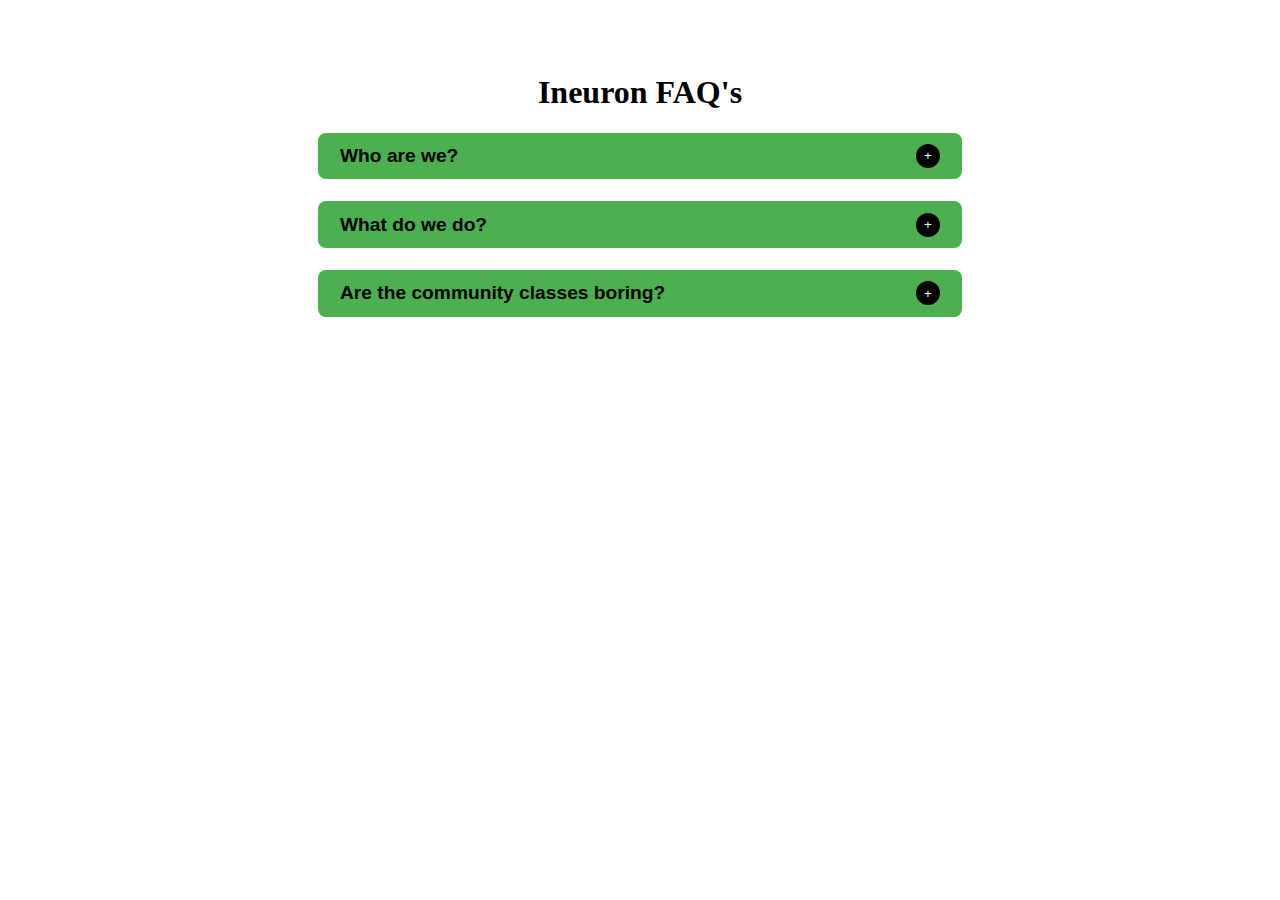
<file: js-assignments-fsjs/01Accordion/index.html>
<!DOCTYPE html>
<html lang="en">
  <head>
    <meta charset="UTF-8" />
    <meta http-equiv="X-UA-Compatible" content="IE=edge" />
    <meta name="viewport" content="width=device-width, initial-scale=1.0" />
    <title>Accordion</title>
    <link rel="stylesheet" href="index.css" />
  </head>
  <body>
    <div class="accordian_body">
      <h1>Ineuron FAQ's</h1>
    </div>
    <script id="faq-js" src="faq.js"></script>
  </body>
</html>
</file>
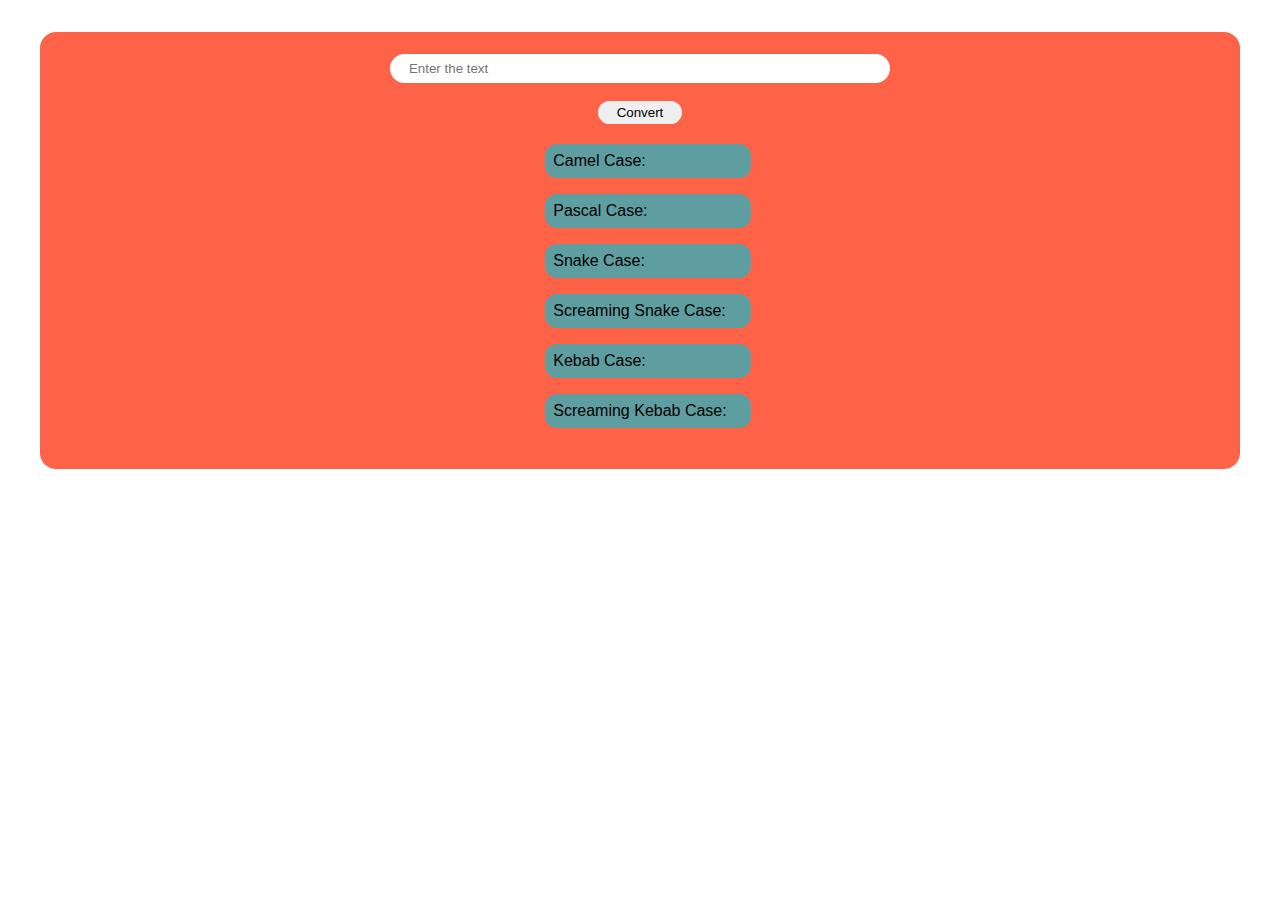
<file: js-assignments-fsjs/02NameConversion/index.html>
<!DOCTYPE html>
<html lang="en">
  <head>
    <meta charset="UTF-8" />
    <meta http-equiv="X-UA-Compatible" content="IE=edge" />
    <meta name="viewport" content="width=device-width, initial-scale=1.0" />
    <title>Name Conversion</title>
    <link rel="stylesheet" href="index.css" />
  </head>
  <body>
    <div class="naming_conversion">
      <input placeholder="Enter the text" type="text" id="text" />
      <button id="convert-btn">Convert</button>

      <div class="cases_div">
        <div class="case_div">
          <h1>Camel Case:</h1>
          <p id="camel-case"></p>
        </div>
        <div class="case_div">
          <h1>Pascal Case:</h1>
          <p id="pascal-case"></p>
        </div>
        <div class="case_div">
          <h1>Snake Case:</h1>
          <p id="snake-case"></p>
        </div>
        <div class="case_div">
          <h1>Screaming Snake Case:</h1>
          <p id="screaming-snake-case"></p>
        </div>
        <div class="case_div">
          <h1>Kebab Case:</h1>
          <p id="kebab-case"></p>
        </div>
        <div class="case_div">
          <h1>Screaming Kebab Case:</h1>
          <p id="screaming-kebab-case"></p>
        </div>
      </div>
    </div>
    <script src="nameConversion.js"></script>
  </body>
</html>
</file>
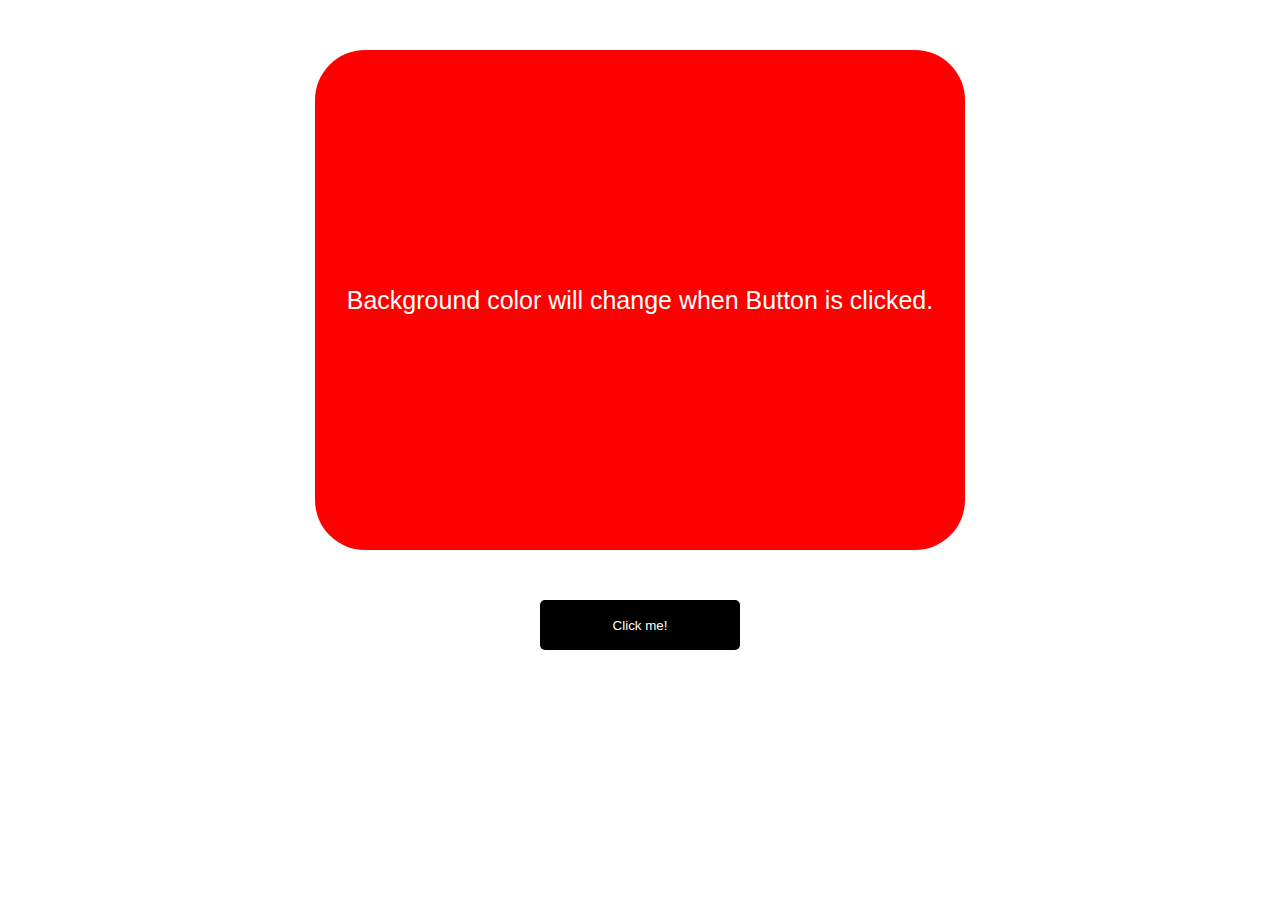
<file: js-assignments-fsjs/03ColorChanger/index.html>
<!DOCTYPE html>
<html lang="en">
  <head>
    <meta charset="UTF-8" />
    <meta name="viewport" content="width=device-width, initial-scale=1.0" />
    <meta http-equiv="X-UA-Compatible" content="ie=edge" />
    <link rel="stylesheet" href="style.css" />
    <title>JavaScript Color Changing App</title>
  </head>
  <body>
    <div id="canvas">Background color will change when Button is clicked.</div>

    <button id="button">Click me!</button>

    <script src="app.js"></script>
  </body>
</html>
</file>
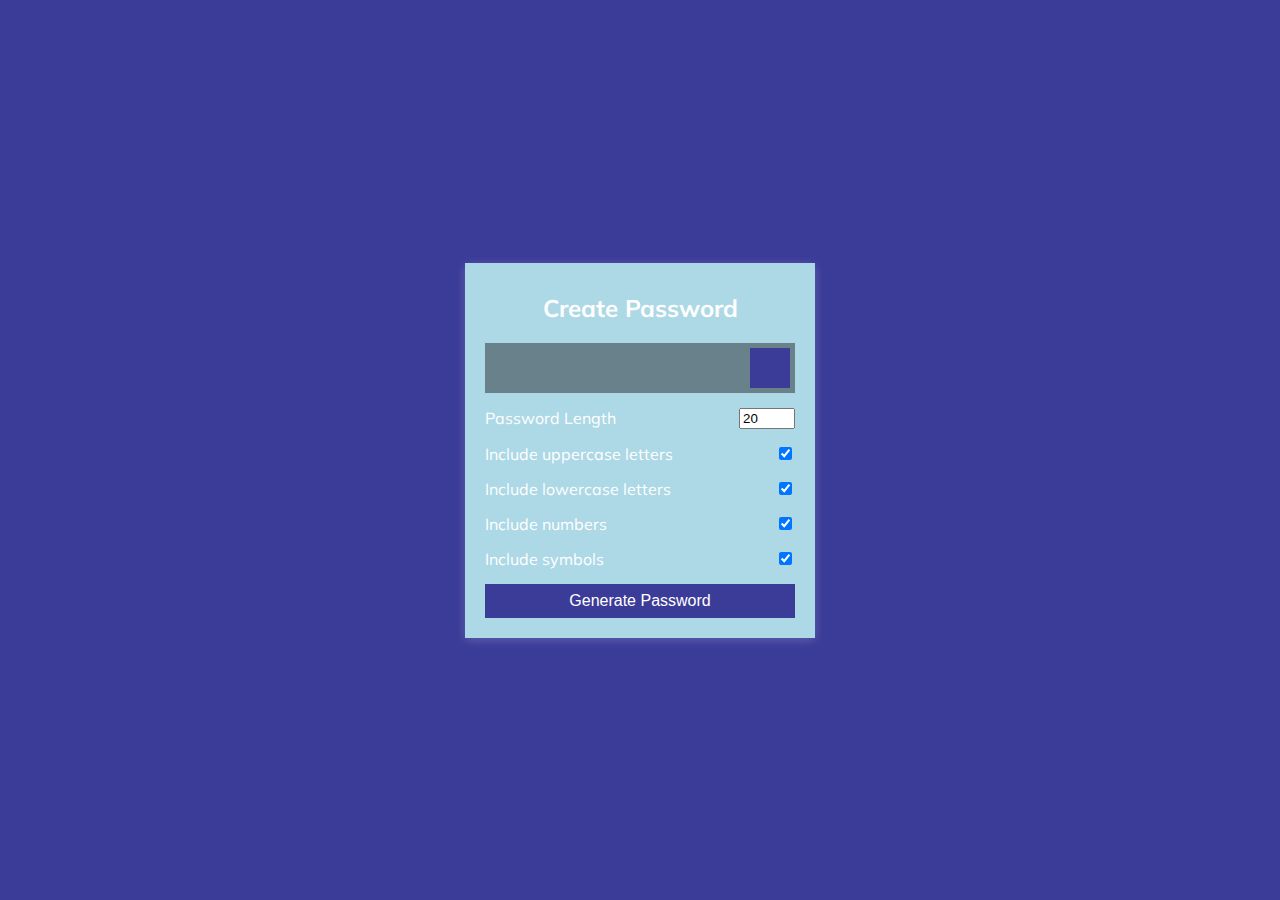
<file: js-assignments-fsjs/04PasswordGenerator/index.html>
<!DOCTYPE html>
<html lang="en">
  <head>
    <meta charset="UTF-8" />
    <meta name="viewport" content="width=device-width, initial-scale=1.0" />
    <link
      rel="stylesheet"
      href="https://cdnjs.cloudflare.com/ajax/libs/font-awesome/5.14.0/css/all.min.css"
      integrity="sha512-1PKOgIY59xJ8Co8+NE6FZ+LOAZKjy+KY8iq0G4B3CyeY6wYHN3yt9PW0XpSriVlkMXe40PTKnXrLnZ9+fkDaog=="
      crossorigin="anonymous"
    />
    <link rel="stylesheet" href="./style.css" />
    <title>Password Generator</title>
  </head>
  <body>
    <div class="container">
      <h2>Create Password</h2>
      <div class="result-container">
        <span id="result"></span>
        <button class="btn" id="clipboard">
          <i class="far fa-clipboard"></i>
        </button>
      </div>
      <div class="settings">
        <div class="setting">
          <label>Password Length</label>
          <input type="number" id="length" min="4" max="20" value="20" />
        </div>
        <div class="setting">
          <label>Include uppercase letters</label>
          <input type="checkbox" id="uppercase" checked />
        </div>
        <div class="setting">
          <label>Include lowercase letters</label>
          <input type="checkbox" id="lowercase" checked />
        </div>
        <div class="setting">
          <label>Include numbers</label>
          <input type="checkbox" id="numbers" checked />
        </div>
        <div class="setting">
          <label>Include symbols</label>
          <input type="checkbox" id="symbols" checked />
        </div>
      </div>

      <button class="btn btn-large" id="generate">Generate Password</button>
    </div>
    <script src="./script.js"></script>
  </body>
</html>
</file>
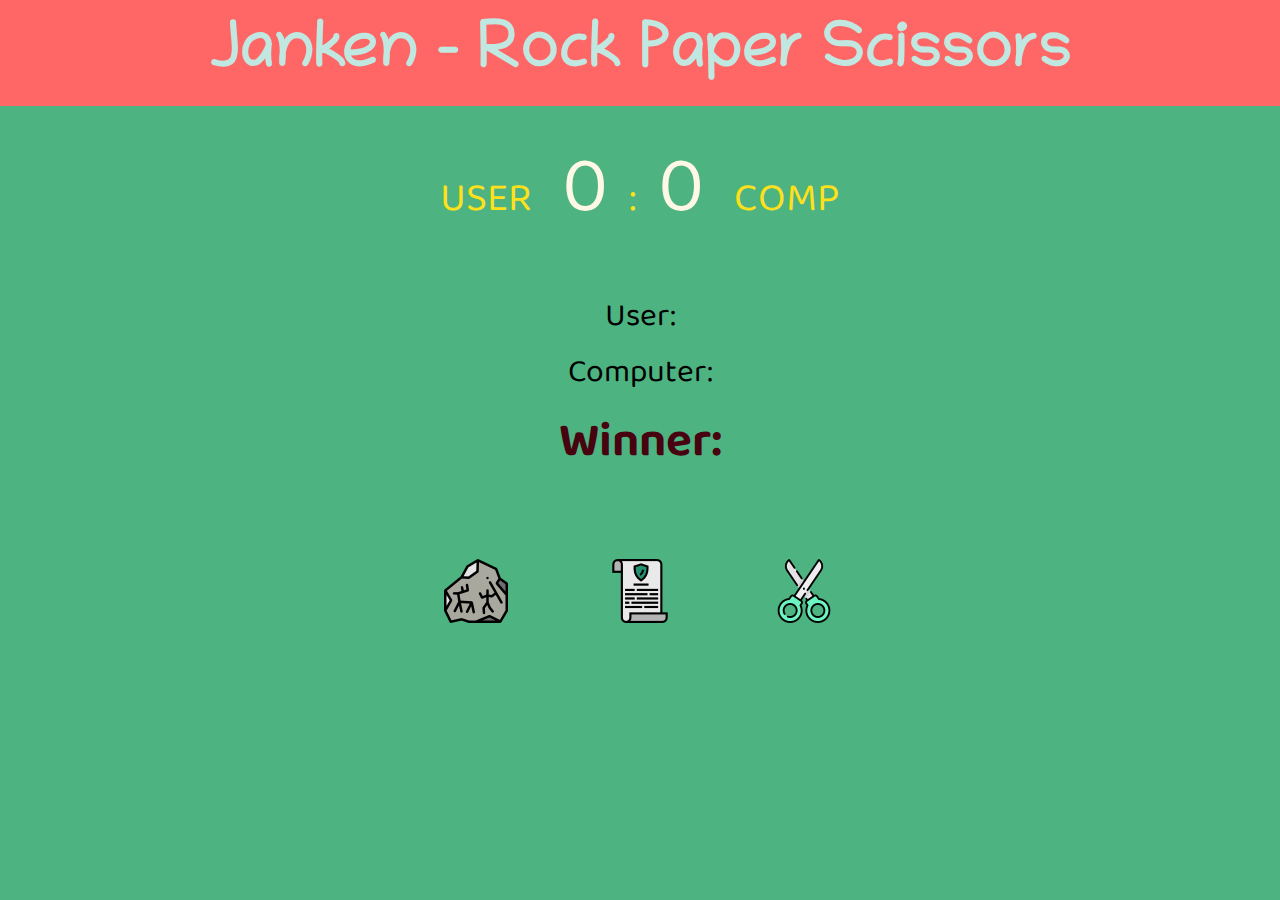
<file: js-assignments-fsjs/05RockPaperScissor/index.html>
<!DOCTYPE html>
<html lang="en">
  <head>
    <meta charset="utf-8" />
    <meta
      name="viewport"
      content="width=device-width, initial-scale=1, shrink-to-fit=no"
    />

    <!-- Bootstrap CSS -->
    <link
      rel="stylesheet"
      href="https://stackpath.bootstrapcdn.com/bootstrap/4.5.0/css/bootstrap.min.css"
      integrity="sha384-9aIt2nRpC12Uk9gS9baDl411NQApFmC26EwAOH8WgZl5MYYxFfc+NcPb1dKGj7Sk"
      crossorigin="anonymous"
    />
    <link
      rel="stylesheet"
      href="https://stackpath.bootstrapcdn.com/font-awesome/4.7.0/css/font-awesome.min.css"
      integrity="sha384-wvfXpqpZZVQGK6TAh5PVlGOfQNHSoD2xbE+QkPxCAFlNEevoEH3Sl0sibVcOQVnN"
      crossorigin="anonymous"
    />
    <link rel="stylesheet" href="css/style.css" />
    <link rel="shortcut icon" href="Images/favicon.png" type="image/png" />
    <title>Janken - Rock Paper Scissor</title>
  </head>
  <body>
    <header>
      <h1>Janken - Rock Paper Scissors</h1>
    </header>
    <main>
      <div class="score-board">
        <div class="userscore">USER</div>
        <span id="userScoreVal">0</span> : <span id="compScoreVal">0</span>
        <div class="compscore">COMP</div>
      </div>

      <div class="result">
        <p id="result-user-stat">User:</p>
        <p id="result-comp-stat">Computer:</p>
        <p id="result-final-stat">Winner:</p>
      </div>

      <div class="choices">
        <div class="choice" id="r">
          <img src="Images/rock.png" alt="rock" />
        </div>
        <div class="choice" id="p">
          <img src="Images/paper.png" alt="paper" />
        </div>
        <div class="choice" id="s">
          <img src="Images/scissors.png" alt="scissors" />
        </div>
      </div>
    </main>

    <script
      src="https://cdnjs.cloudflare.com/ajax/libs/jquery/3.5.1/jquery.min.js"
      integrity="sha512-bLT0Qm9VnAYZDflyKcBaQ2gg0hSYNQrJ8RilYldYQ1FxQYoCLtUjuuRuZo+fjqhx/qtq/1itJ0C2ejDxltZVFg=="
      crossorigin="anonymous"
    ></script>
    <script
      src="https://cdn.jsdelivr.net/npm/popper.js@1.16.0/dist/umd/popper.min.js"
      integrity="sha384-Q6E9RHvbIyZFJoft+2mJbHaEWldlvI9IOYy5n3zV9zzTtmI3UksdQRVvoxMfooAo"
      crossorigin="anonymous"
    ></script>
    <script
      src="https://stackpath.bootstrapcdn.com/bootstrap/4.5.0/js/bootstrap.min.js"
      integrity="sha384-OgVRvuATP1z7JjHLkuOU7Xw704+h835Lr+6QL9UvYjZE3Ipu6Tp75j7Bh/kR0JKI"
      crossorigin="anonymous"
    ></script>

    <script src="js/main.js"></script>
  </body>
</html>
</file>
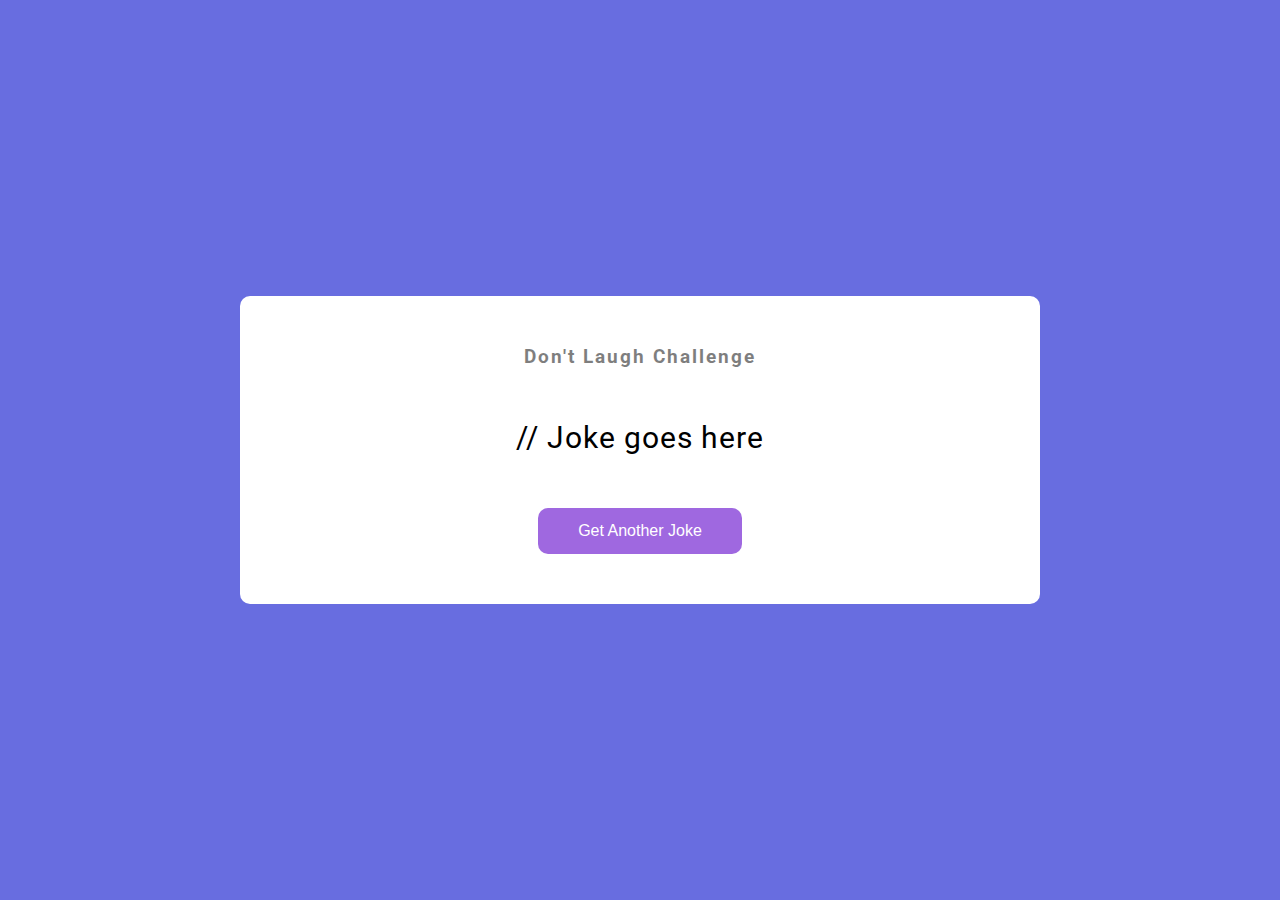
<file: js-assignments-fsjs/06JokesGenerator - API/index.html>
<!DOCTYPE html>
<html lang="en">
  <head>
    <meta charset="UTF-8" />
    <meta name="viewport" content="width=device-width, initial-scale=1.0" />
    <link rel="stylesheet" href="style.css" />
    <title>Dad Jokes</title>
  </head>
  <body>
    <div class="container">
      <h3>Don't Laugh Challenge</h3>
      <div id="joke" class="joke">// Joke goes here</div>
      <button id="jokeBtn" class="btn">Get Another Joke</button>
    </div>
    <script src="script.js"></script>
  </body>
</html>
</file>
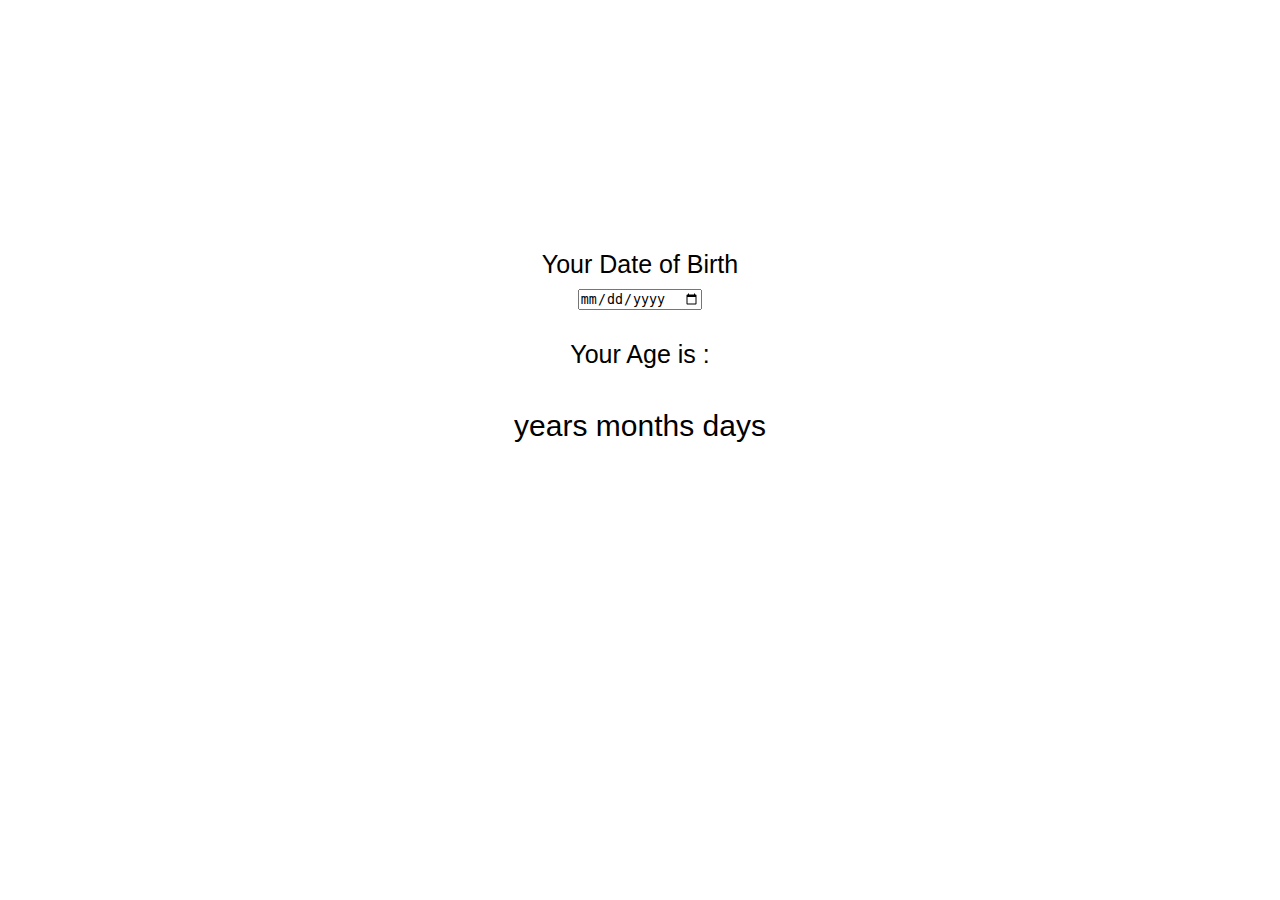
<file: js-assignments-fsjs/Age-Calculator/index.html>
<!DOCTYPE html>
<html lang="en">
  <head>
    <meta charset="UTF-8" />
    <meta name="viewport" content="width=device-width, initial-scale=1.0" />
    <title>Age Calculator</title>
    <link rel="stylesheet" href="./style.css" type="text/css" />
  </head>
  <body>
    <div class="container">
      <label for="dob">Your Date of Birth</label>
      <input type="date" name="dob-name" id="dob" />
      <p class="desc">Your Age is :</p>
      <p class="age">
        <span id="years"></span> years <span id="months"></span> months
        <span id="days"></span> days
      </p>
      <p class="error">Welcome Time Traveller</p>
    </div>
    <script src="./app.js" type="text/javascript"></script>
  </body>
</html>
</file>
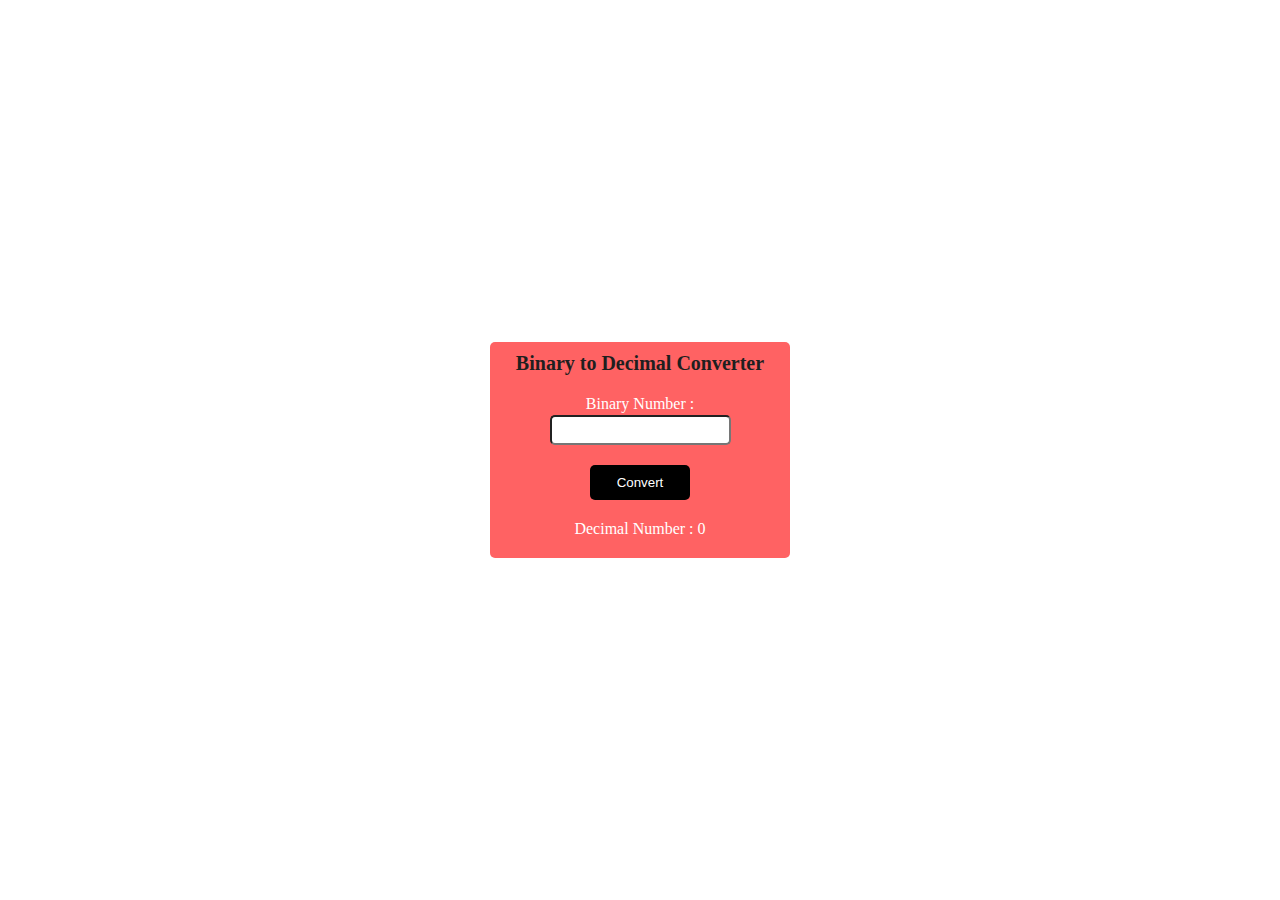
<file: js-assignments-fsjs/Binary2Decimal/index.html>
<!DOCTYPE html>
<html lang="en">
  <head>
    <meta charset="UTF-8" />
    <meta name="viewport" content="width=device-width, initial-scale=1.0" />
    <title>Binary to decimal converter</title>
    <link rel="stylesheet" href="./style.css" type="text/css" />
  </head>
  <body>
    <form class="container">
      <h1 class="title">Binary to Decimal Converter</h1>
      <div class="row">
        <label for="binary">Binary Number : </label>
        <input name="binary" id="binary" type="number" />
      </div>
      <div class="row">
        <input class="btn" type="submit" value="Convert" />
      </div>
      <div class="row">
        <p class="result">Decimal Number : <span>0</span></p>
      </div>
    </form>
    <script src="./app.js" type="text/javascript"></script>
  </body>
</html>
</file>
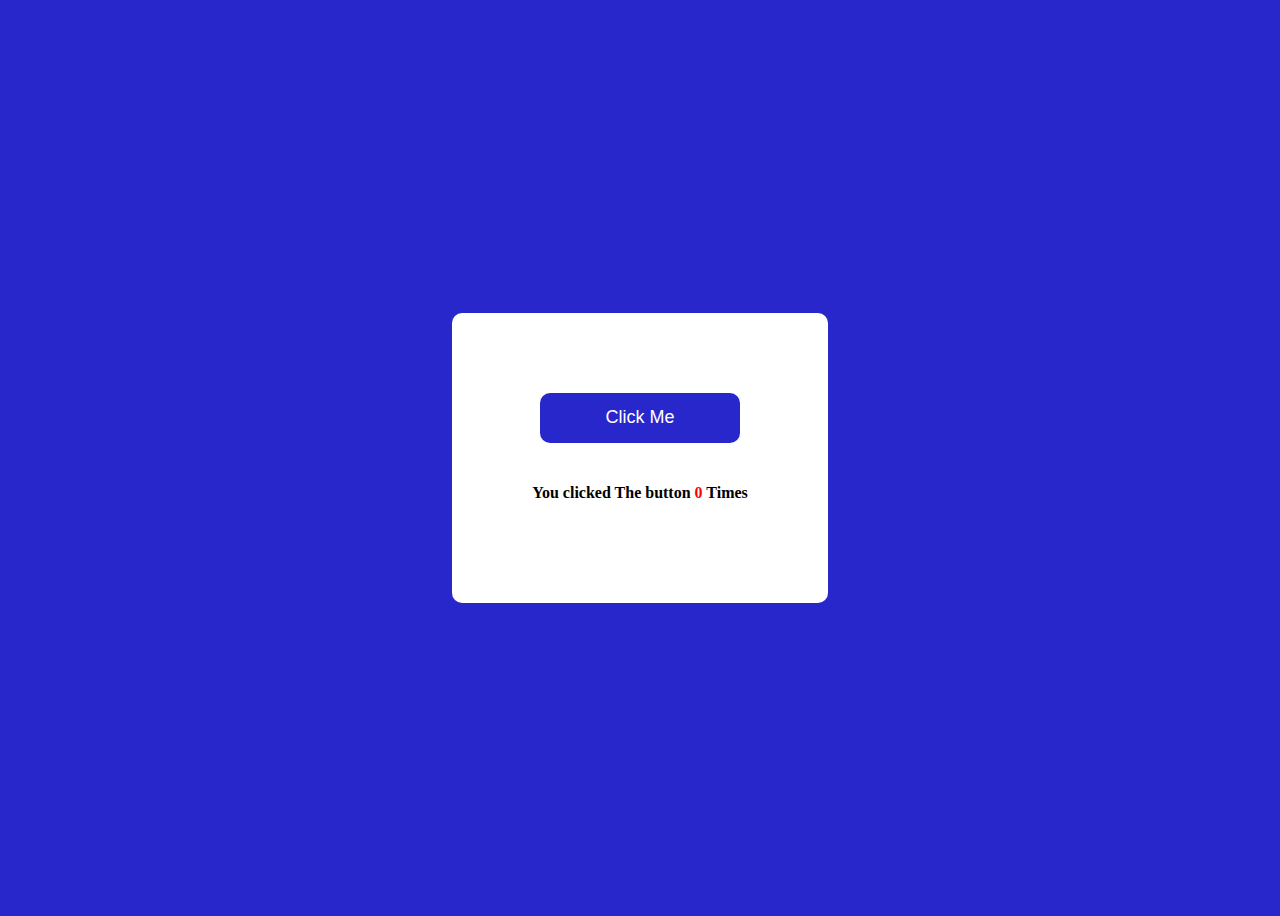
<file: js-assignments-fsjs/ClickTheButton/index.html>
<!DOCTYPE html>
<html lang="en">
  <head>
    <meta charset="UTF-8" />
    <meta http-equiv="X-UA-Compatible" content="IE=edge" />
    <meta name="viewport" content="width=device-width, initial-scale=1.0" />
    <title>Click The Button</title>
    <link rel="stylesheet" href="style.css" />
  </head>
  <body>
    <div class="container">
      <button onclick="increase()">Click Me</button>
      <h4>You clicked The button <span id="counter">0</span> Times</h4>
    </div>
  </body>
  <script>
    // write code here
    const couterElement = document.getElementById("counter");
    function increase() {
      couterElement.innerText = Number(couterElement.innerText) + 1;
    }
  </script>
</html>
</file>
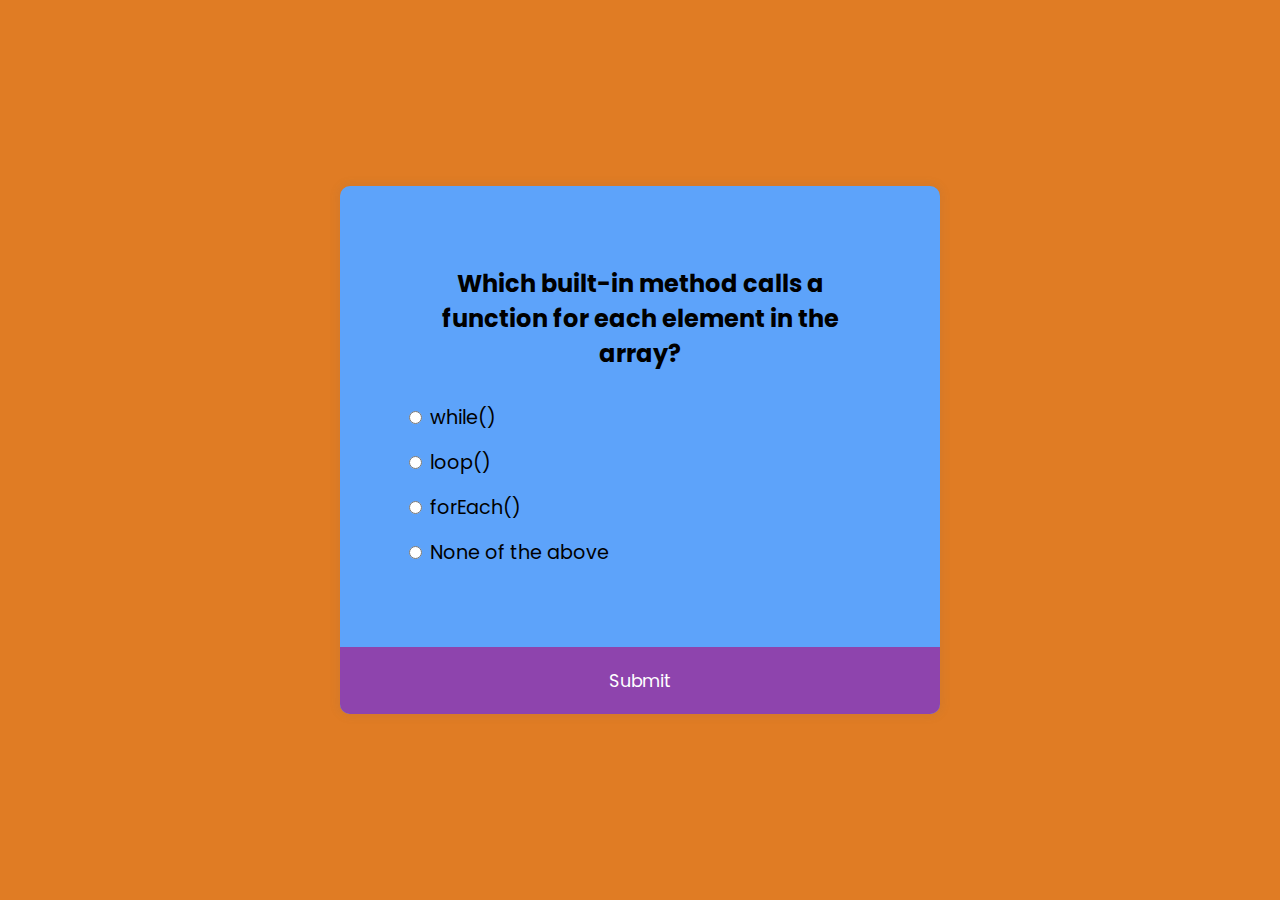
<file: js-assignments-fsjs/JsQuizApp/index.html>
<!DOCTYPE html>
<html lang="en">
  <head>
    <meta charset="UTF-8" />
    <meta name="viewport" content="width=device-width, initial-scale=1.0" />
    <link rel="stylesheet" href="./style.css" />
    <title>Quiz App</title>
  </head>
  <body>
    <div class="quiz-container" id="quiz">
      <div class="quiz-header">
        <h2 id="question">Question text</h2>
        <ul>
          <li>
            <input type="radio" name="answer" id="a" class="answer" />
            <label for="a" id="a_text">Question</label>
          </li>

          <li>
            <input type="radio" name="answer" id="b" class="answer" />
            <label for="b" id="b_text">Question</label>
          </li>

          <li>
            <input type="radio" name="answer" id="c" class="answer" />
            <label for="c" id="c_text">Question</label>
          </li>

          <li>
            <input type="radio" name="answer" id="d" class="answer" />
            <label for="d" id="d_text">Question</label>
          </li>
        </ul>
      </div>
      <button id="submit">Submit</button>
    </div>
    <script src="./script.js"></script>
  </body>
</html>
</file>
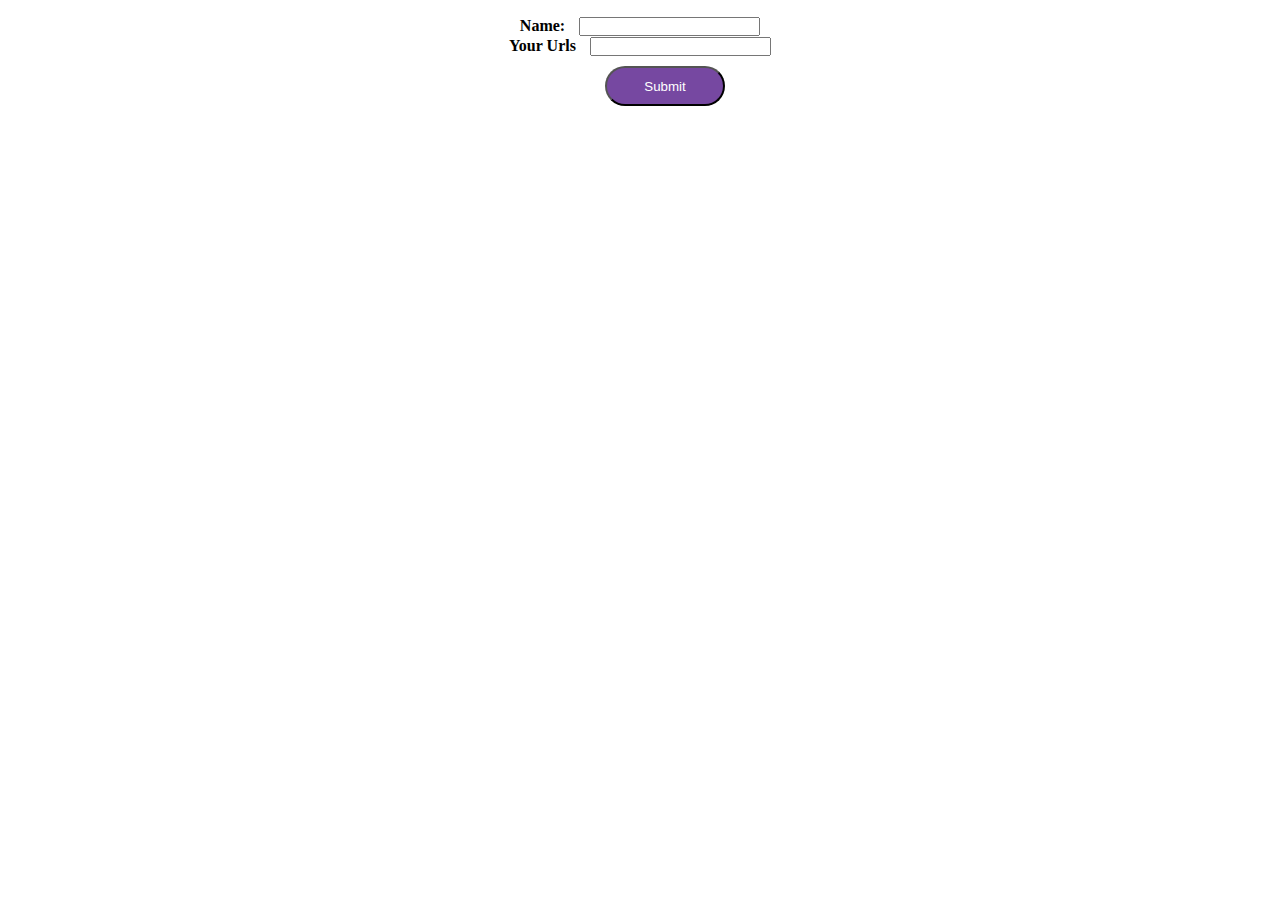
<file: js-full/15bookmarkapp/index.html>
<!DOCTYPE html>
<html>
  <head>
    <meta charset="utf-8" />
    <meta http-equiv="X-UA-Compatible" content="IE=edge" />
    <title>Bookmak</title>
    <meta name="viewport" content="width=device-width, initial-scale=1" />
    <link rel="stylesheet" type="text/css" media="screen" href="index.css" />
  </head>
  <body>
    <div class="container">
      <div>
        <label for="folder">Name: </label>
        <input id="folder" name="folder" type="text" />
      </div>
      <div>
        <label for="url">Your Urls</label>
        <input type="url" name="url" id="url" required />
      </div>
      <div><button id="btn">Submit</button></div>
    </div>
    <div id="section"></div>
    <script src="index.js"></script>
  </body>
</html>
</file>
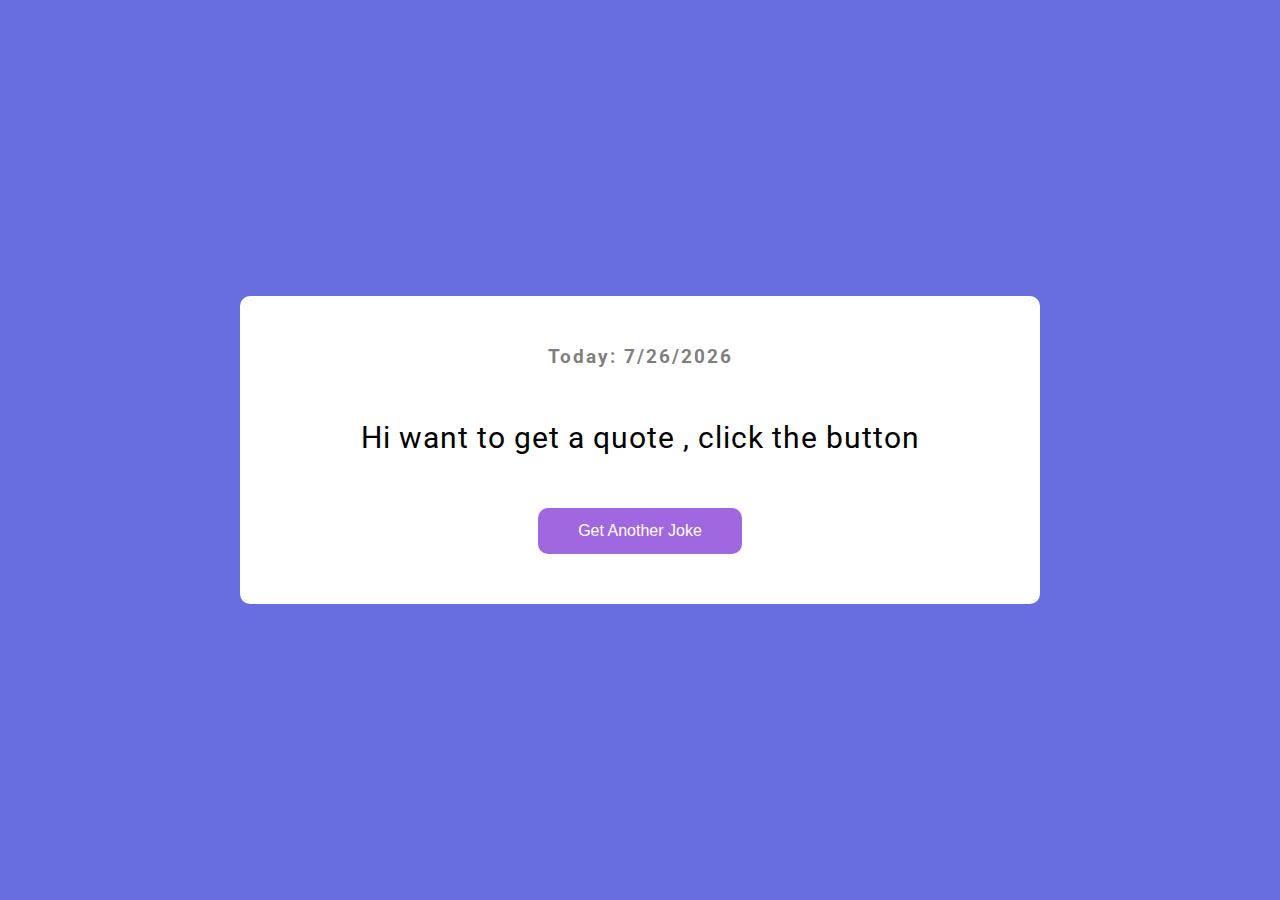
<file: js-full/16quote-generator/index.html>
<!DOCTYPE html>
<html lang="en">
  <head>
    <meta charset="UTF-8" />
    <meta name="viewport" content="width=device-width, initial-scale=1.0" />
    <link rel="stylesheet" href="style.css" />
    <title>Dad Jokes</title>
  </head>
  <body>
    <div class="container">
      <h3 id="today"></h3>
      <div id="joke" class="joke">
        Hi want to get a quote , click the button
      </div>
      <button id="jokeBtn" class="btn">Get Another Joke</button>
    </div>
    <script src="script.js"></script>
  </body>
</html>
</file>
<file: js-assignments-fsjs/01Accordion/index.css>
.accordian_body {
  max-width: 600px;
  margin: 0em auto;
  display: flex;
  flex-direction: column;
  justify-content: center;
  align-items: center;
  padding: 2.8em 0em;
}

.faq {
  width: 100%;
  background-color: #4caf50;
  border-radius: 8px;
  margin: 0em 0em 1.4em;
  padding: 0.7em 1.4em;
}

.faq .faq_header {
  display: flex;
  justify-content: space-between;
  align-items: center;
}

.faq h3 {
  font-size: 1.2em;
  font-weight: bold;
  font-family: "Gill Sans", "Gill Sans MT", Calibri, "Trebuchet MS", sans-serif;
  margin: 0em;
  padding: 0em;
}

.faq p {
  font-size: 1em;
  font-family: "Gill Sans", "Gill Sans MT", Calibri, "Trebuchet MS", sans-serif;
  margin: 1em 0em 0em;
  padding: 0em;
}

.faq .show_btn {
  width: 24px;
  height: 24px;
  background-color: black;
  outline: none;
  box-shadow: none;
  border: none;
  color: white;
  margin: 0em;
  border-radius: 120px;
  cursor: pointer;
}

.hidden {
  display: none;
}
</file>
<file: js-assignments-fsjs/02NameConversion/index.css>
.naming_conversion {
  margin: 2em;
  padding: 1.4em;
  background: tomato;
  border-radius: 16px;
  display: flex;
  justify-content: center;
  align-items: center;
  flex-direction: column;
}

.naming_conversion .cases_div {
  border-radius: 16px;
  padding: 0.7em;
}

.naming_conversion #text {
  margin: 0em 0em 1.4em;
  outline: 0;
  border-radius: 16px;
  box-shadow: none;
  border: navajowhite;
  padding: 0.5em 1.4em;
  width: 40%;
}

.cases_div {
  display: flex;
  justify-content: flex-start;
  flex-direction: column;
}

.case_div {
  width: 100%;
  background-color: cadetblue;
  border-radius: 12px;
  margin: 0.5em 0em;
  padding: 0.5em;
}

.case_div h1 {
  font-size: 1em;
  font-weight: 500;
  font-family: "Segoe UI", Tahoma, Geneva, Verdana, sans-serif;
  padding: 0em;
  margin: 0em;
}

.case_div p {
  font-size: 1.2em;
  font-weight: bold;
  font-family: "Segoe UI", Tahoma, Geneva, Verdana, sans-serif;
  padding: 0em;
  margin: 0em;
  color: black;
}

#convert-btn {
  outline: none;
  box-shadow: none;
  border: none;
  border-radius: 12px;
  padding: 0.3em 1.4em;
  cursor: pointer;
}
</file>
<file: js-assignments-fsjs/03ColorChanger/style.css>
#canvas{
    background-color: red;
    color: white;
    font-family: 'Trebuchet MS', 'Lucida Sans Unicode', 'Lucida Grande', 'Lucida Sans', Arial, sans-serif;
    font-size: 25px;
    width: 650px;
    height: 500px;
    margin: 50px auto 50px;
    text-align: center;
    display: flex;
    justify-content: center;
    align-items: center;
    border-radius: 50px;
}

#button{
    text-align: center;
    width: 200px;
    height: 50px;
    margin: 50px auto 50px;
    color: white;
    font-family: 'Trebuchet MS', 'Lucida Sans Unicode', 'Lucida Grande', 'Lucida Sans', Arial, sans-serif;
    background: black;
    border-radius: 5px;
    border-style: none;
    display: block;
}
</file>
<file: js-assignments-fsjs/04PasswordGenerator/style.css>
@import url("https://fonts.googleapis.com/css?family=Muli&display=swap");

* {
  box-sizing: border-box;
}

body {
  background-color: #3b3b98;
  color: #fff;
  font-family: "Muli", sans-serif;
  display: flex;
  flex-direction: column;
  align-items: center;
  justify-content: center;
  height: 100vh;
  overflow: hidden;
  padding: 10px;
  margin: 0;
}

h2 {
  margin: 10px 0 20px;
  text-align: center;
}

.container {
  box-shadow: 0px 2px 10px rgba(255, 255, 255, 0.2);
  background-color: #add8e6;
  padding: 20px;
  width: 350px;
  max-width: 100%;
}

.result-container {
  background-color: rgba(0, 0, 0, 0.4);
  display: flex;
  justify-content: flex-start;
  align-items: center;
  position: relative;
  font-size: 18px;
  letter-spacing: 1px;
  padding: 12px 10px;
  height: 50px;
  width: 100%;
}

.result-container #result {
  word-wrap: break-word;
  max-width: calc(100% - 40px);
  overflow-y: scroll;
  height: 100%;
}

#result::-webkit-scrollbar {
  width: 1rem;
}

.result-container .btn {
  position: absolute;
  top: 5px;
  right: 5px;
  width: 40px;
  height: 40px;
  font-size: 20px;
}

.btn {
  border: none;
  background-color: #3b3b98;
  color: #fff;
  font-size: 16px;
  padding: 8px 12px;
  cursor: pointer;
}

.btn-large {
  display: block;
  width: 100%;
}

.setting {
  display: flex;
  justify-content: space-between;
  align-items: center;
  margin: 15px 0;
}
</file>
<file: js-assignments-fsjs/05RockPaperScissor/css/style.css>
@import url('https://fonts.googleapis.com/css2?family=Baloo+Tamma+2&display=swap');
@import url('https://fonts.googleapis.com/css2?family=Chilanka&display=swap');




*{
    margin: 0;
    padding: 0;
    box-sizing: border-box;
}



header{
    background-color: #ff6666;
    padding: 2vmin 0;
    font-family: 'Chilanka', cursive;
}

header h1{
    text-align: center;
    font-size: 4em;
    color: #c1e7e1;
}

body{
    background-color: #4DB380;
    font-family: 'Baloo Tamma 2', cursive;
}

.score-board{
    color: #fee11a;
    text-align: center;
    font-size: 2.5em;
    padding: 2vmin;
}

.score-board .userscore, .score-board .compscore, .score-board span{
    display: inline-block;
    padding: 0 1vmin;
}

/* 
.score-board .userscore{
    position: absolute;
    top: 35px;
    left: -40px;
}


.score-board .compscore{
    position: absolute;
    top: 35px;
    right: -40px;
} */

.score-board span{
    font-size: 2em;
    color: #fff8e7

    ;
}


.result{
    text-align: center;
    margin: 1vmin auto 3vmin auto;
    font-size: 2em;
}

#result-final-stat{
    font-weight: bold;
    font-size: 1.5em;
    color: #47030f;
}

.choices{
    margin: 5vmin auto;
    text-align: center;
    font-size: 2em;
    cursor: pointer;
}

.choice{
    padding: 3vmin 3vmin;
    margin: 0 2vmin;
    display: inline-block;
    border-radius: 50%;
    transition: all .2s ease-in;
    cursor: pointer;
}

.choice:hover{
    background-color: #f75555;
    border: 2px solid #47030f;


}

.name{
    color: #e7e3ff;
}
</file>
<file: js-assignments-fsjs/06JokesGenerator - API/style.css>
@import url("https://fonts.googleapis.com/css2?family=Roboto:wght@400;700&display=swap");

* {
  box-sizing: border-box;
}

body {
  background-color: #686de0;
  font-family: "Roboto", sans-serif;
  display: flex;
  flex-direction: column;
  align-items: center;
  justify-content: center;
  height: 100vh;
  overflow: hidden;
  margin: 0;
  padding: 20px;
}

.container {
  background-color: #fff;
  border-radius: 10px;
  padding: 50px 20px;
  text-align: center;
  max-width: 100%;
  width: 800px;
}

h3 {
  margin: 0;
  opacity: 0.5;
  letter-spacing: 2px;
}

.joke {
  font-size: 30px;
  letter-spacing: 1px;
  line-height: 40px;
  margin: 50px auto;
  max-width: 600px;
}

.btn {
  background-color: #9f68e0;
  color: #fff;
  border: 0;
  border-radius: 10px;
  padding: 14px 40px;
  font-size: 16px;
  cursor: pointer;
}

.btn:active {
  transform: scale(0.98);
}
</file>
<file: js-assignments-fsjs/Age-Calculator/style.css>
* {
    margin: 0;
    padding: 0;
    box-sizing: border-box;
}
html,
body {
    font-size: 10px;
    font-family: 'lato', Arial, Helvetica, sans-serif;
}
body {
    min-height: 100vh;
    display: flex;
    justify-content: center;
    align-items: center;
}
.container {
    display: flex;
    flex-direction: column;
    text-align: center;
    height: 400px;
    min-width: 300px;
    align-items: center;
}
.container label {
    font-size: 25px;
    margin-bottom: 1rem;
}
.container #dob {
    margin-bottom: 30px;
}
.container .desc {
    font-size: 25px;
    margin-bottom: 4rem;
}
.container .age {
    font-size: 30px;
}
.container .age > span {
    font-weight: bold;
}
.error {
    display: none;
    font-size: 40px;
}
</file>
<file: js-assignments-fsjs/Binary2Decimal/style.css>
* {
    margin: 0;
    padding: 0;
    box-sizing: border-box;
}
body {
    font-family: Roboto, 'sans-serif';
    font-size: 16px;
    min-height: 100vh;
    display: flex;
    justify-content: center;
    align-items: center;
}
.container {
    background-color: #FF6263;
    border-radius: 5px;
    max-height: 400px;
    max-width: 300px;
    padding: 10px;
    display: flex;
    flex-direction: column;
    justify-content: center;
    align-items: center;
}
.title {
    font-size: 20px;
    color: #1f1f1f;
    margin-bottom: 10px;
}
#binary {
    height: 15px;
    border-radius: 5px;
    margin-top: 2px;
    height: 30px;
    outline: none;
}
.row {
    margin: 10px;
    text-align: center;
}
.btn {
    width: 100px;
    height: 35px;
    border-radius: 5px;
    background: black;
    color: white;
    border: none;
    cursor: pointer;
}
.result{
    color: white;
}
label{
    color: white
}
</file>
<file: js-assignments-fsjs/ClickTheButton/style.css>
body {
  background-color: #2827cc;
  display: flex;
  justify-content: center;
  height: 100vh;
  align-items: center;
}

.container {
  background-color: #fff;
  padding: 80px;
  text-align: center;
  border-radius: 10px;
}

button {
  margin-bottom: 20px;
  width: 200px;
  height: 50px;
  border-radius: 10px;
  background-color: #2827cc;
  color: #fff;
  border-color: transparent;
  font-size: large;
  box-shadow: 0;
}

button:active {
  transform: translateY(5px);
}

span{
    color: red;
}
</file>
<file: js-assignments-fsjs/JsQuizApp/style.css>
@import url("https://fonts.googleapis.com/css2?family=Poppins:wght@200;400&display=swap");

* {
  box-sizing: border-box;
}

body {
  background-color: #e07c24;
 
  font-family: "Poppins", sans-serif;
  display: flex;
  align-items: center;
  justify-content: center;
  height: 100vh;
  overflow: hidden;
  margin: 0;
}

.quiz-container {
  background-color:#5DA3FA;
  border-radius: 10px;
  box-shadow: 0 0 10px 2px rgba(100, 100, 100, 0.1);
  width: 600px;
  overflow: hidden;
}

.quiz-header {
  padding: 4rem;
}

h2 {
  padding: 1rem;
  text-align: center;
  margin: 0;
}

ul {
  list-style-type: none;
  padding: 0;
}

ul li {
  font-size: 1.2rem;
  margin: 1rem 0;
}

ul li label {
  cursor: pointer;
}

button {
  background-color: #8e44ad;
  color: #fff;
  border: none;
  display: block;
  width: 100%;
  cursor: pointer;
  font-size: 1.1rem;
  font-family: inherit;
  padding: 1.3rem;
}

button:hover {
  background-color: #732d91;
}

button:focus {
  outline: none;
  background-color: #5e3370;
}
</file>
<file: js-full/15bookmarkapp/index.css>
* {
  padding: 0;
  margin: 0;
}

.container {
  padding: 16px;
  width: 80%;
  margin: 0 auto;
  text-align: center;
}

#section {
  text-align: center;
}

#section h4 {
  color: rgb(118, 72, 161);
  font-size: 2em;
  margin: 1rem 0;
}

#section a {
  text-decoration: none;
  font-size: 20px;
  color: black;
  font-weight: 600;
  border: 1px dotted red;
  padding: 10px;
  margin-bottom: 10px;
}

label {
  font-weight: 600;
  line-height: 20px;
  padding-right: 10px;
}

input {
  outline: none;
}

#btn {
  padding: 8px;
  color: white;
  background-color: rgb(118, 72, 161);
  outline: none;
  cursor: pointer;
  border-radius: 20px;
  width: 120px;
  height: 40px;
  margin-left: 50px;
  margin-top: 10px;
}
</file>
<file: js-full/16quote-generator/style.css>
@import url("https://fonts.googleapis.com/css2?family=Roboto:wght@400;700&display=swap");

* {
  box-sizing: border-box;
}

body {
  background-color: #686de0;
  font-family: "Roboto", sans-serif;
  display: flex;
  flex-direction: column;
  align-items: center;
  justify-content: center;
  height: 100vh;
  overflow: hidden;
  margin: 0;
  padding: 20px;
}

.container {
  background-color: #fff;
  border-radius: 10px;
  padding: 50px 20px;
  text-align: center;
  max-width: 100%;
  width: 800px;
}

h3 {
  margin: 0;
  opacity: 0.5;
  letter-spacing: 2px;
}

.joke {
  font-size: 30px;
  letter-spacing: 1px;
  line-height: 40px;
  margin: 50px auto;
  max-width: 600px;
}

.btn {
  background-color: #9f68e0;
  color: #fff;
  border: 0;
  border-radius: 10px;
  padding: 14px 40px;
  font-size: 16px;
  cursor: pointer;
}

.btn:active {
  transform: scale(0.98);
}
</file>
